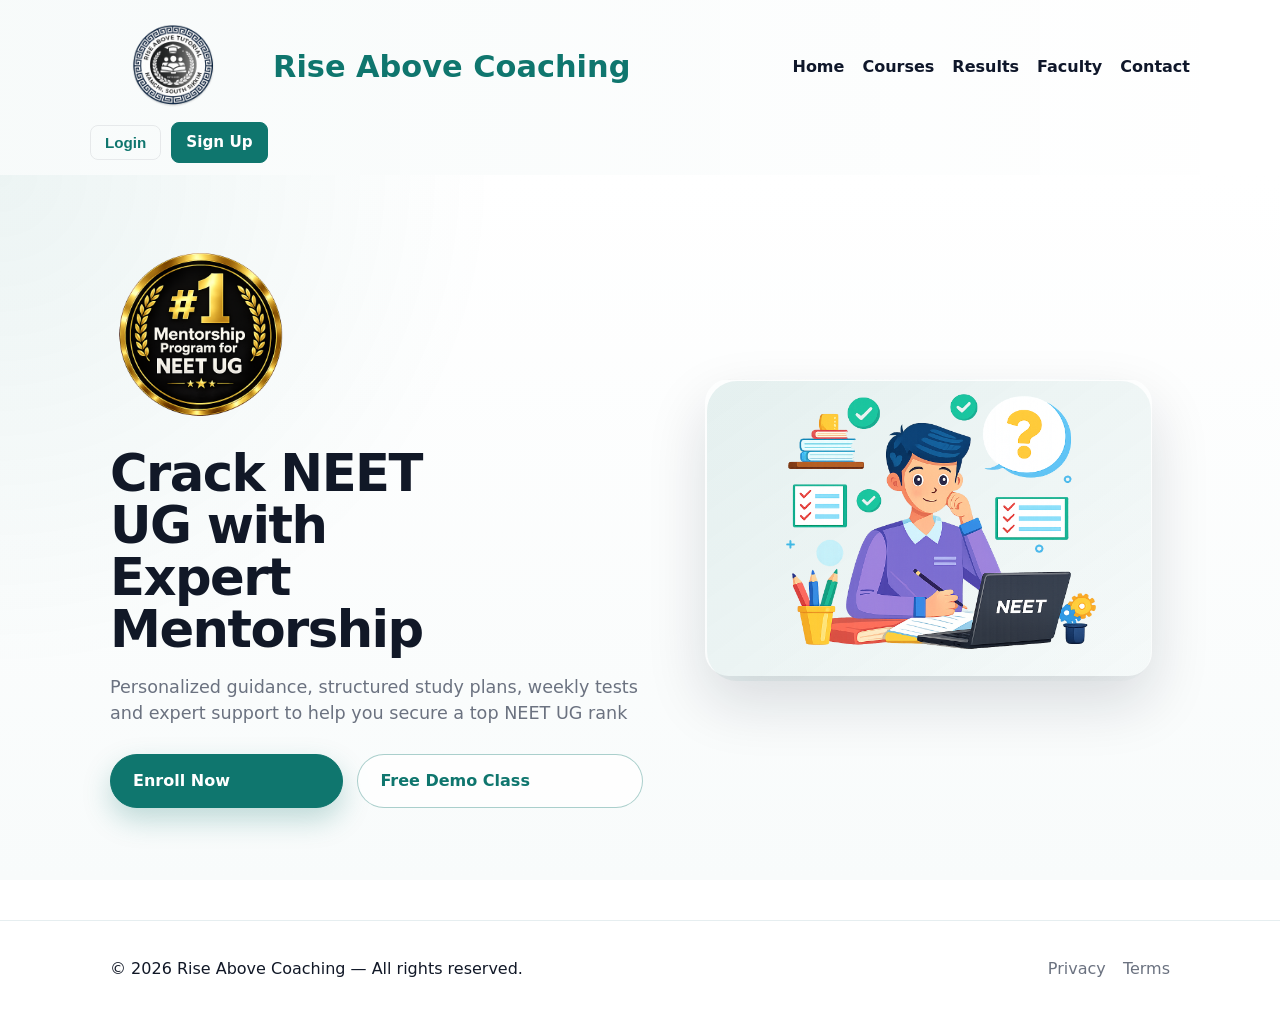
<file: index.html>
<!doctype html>
<html lang="en">
<head>
  <meta charset="utf-8">
  <meta name="viewport" content="width=device-width,initial-scale=1">
  <title>Rise Above — Home</title>
  <link rel="stylesheet" href="style.css">
</head>
<body>
  <header class="site-header">
    <div class="container header-inner">
      <a class="brand" href="index.html">
        <img src="images/logo.png" alt="Rise Above Coaching logo" class="logo">
        <span class="site-title">Rise Above Coaching</span>
      </a>

      <nav class="site-nav" id="primary-navigation">
        <ul>
          <li><a href="index.html">Home</a></li>
          <li><a href="courses.html">Courses</a></li>
          <li><a href="results.html">Results</a></li>
          <li><a href="faculty.html">Faculty</a></li>
          <li><a href="contact.html">Contact</a></li>
        </ul>
      </nav>

      <div class="header-actions">
        <button id="login-btn" class="btn outline">Login</button>
        <a href="#" id="signup-btn" class="btn primary">Sign Up</a>
        <button class="nav-toggle" aria-label="Open navigation" aria-expanded="false">
          <span class="bar"></span>
          <span class="bar"></span>
          <span class="bar"></span>
        </button>
      </div>
    </div>
  </header>

  <main class="hero">
    <div class="container hero-inner">
      <div class="hero-content hero-copy">
        <img src="images/badge.png" alt="#1 mentorship program badge" class="hero-badge">
        <h1>Crack NEET UG with Expert Mentorship</h1>
        <p class="hero-description">Personalized guidance, structured study plans, weekly tests and expert support to help you secure a top NEET UG rank</p>
        <p class="hero-cta">
          <a href="contact.html" class="btn primary">Enroll Now</a>
          <a href="courses.html" class="btn outline">Free Demo Class</a>
        </p>
      </div>
      <div class="hero-visual" aria-hidden="true">
        <img src="images/image1.png" alt="Student studying illustration with teacher mentoring support and a laptop showing a NEET dashboard" />
      </div>
    </div>
  </main>

  <footer class="site-footer">
    <div class="container footer-inner">
      <p>&copy; <span id="year"></span> Rise Above Coaching — All rights reserved.</p>
      <nav class="footer-nav">
        <a href="#privacy">Privacy</a>
        <a href="#terms">Terms</a>
      </nav>
    </div>
  </footer>

  <div id="auth-modal" class="modal" aria-hidden="true">
    <div class="modal-panel">
      <button class="modal-close" aria-label="Close">&times;</button>
      <div class="auth-forms">
        <form id="login-form" class="auth-form">
          <h3>Login</h3>
          <label>Email<input type="email" name="email" required></label>
          <label>Password<input type="password" name="password" required></label>
          <button class="btn primary" type="submit">Login</button>
        </form>
        <form id="signup-form" class="auth-form" style="display:none;">
          <h3>Sign Up</h3>
          <label>Full name<input type="text" name="name" required></label>
          <label>Email<input type="email" name="email" required></label>
          <label>Password<input type="password" name="password" required></label>
          <button class="btn primary" type="submit">Create account</button>
        </form>
        <p class="auth-switch">Don't have an account? <a href="#" id="show-signup">Sign up</a></p>
      </div>
    </div>
  </div>

  <script src="script.js"></script>
</body>
</html>
</file>
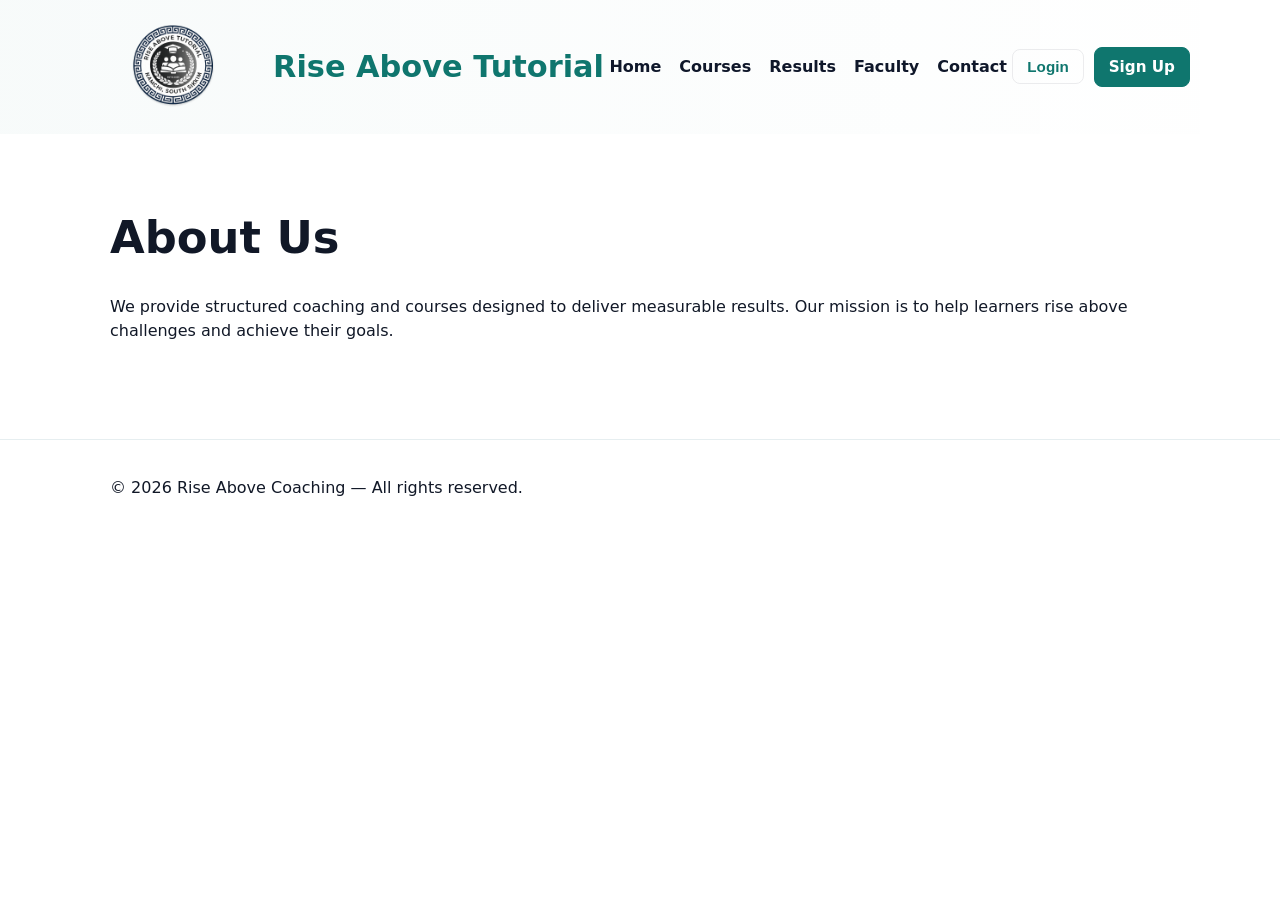
<file: about.html>
﻿<!doctype html>
<html lang="en">
<head>
  <meta charset="utf-8">
  <meta name="viewport" content="width=device-width,initial-scale=1">
  <title>About Us — Rise Above</title>
  <link rel="stylesheet" href="style.css">
</head>
<body>
  <header class="site-header">
    <div class="container header-inner">
      <a class="brand" href="index.html">
        <img src="images/logo.png" alt="Rise Above Tutorial logo" class="logo">
        <span class="site-title">Rise Above Tutorial</span>
      </a>
      <nav class="site-nav">
        <ul>
            <li><a href="index.html">Home</a></li>
            <li><a href="courses.html">Courses</a></li>
            <li><a href="results.html">Results</a></li>
            <li><a href="faculty.html">Faculty</a></li>
            <li><a href="contact.html">Contact</a></li>
        </ul>
      </nav>
      <div class="header-actions">
        <button id="login-btn" class="btn outline">Login</button>
        <a href="" id="signup-btn" class="btn primary">Sign Up</a>
        <button class="nav-toggle" aria-label="Open navigation" aria-expanded="false">
          <span class="bar"></span>
          <span class="bar"></span>
          <span class="bar"></span>
        </button>
      </div>
    </div>
  </header>

  <main class="about">
    <div class="container">
      <h1>About Us</h1>
      <p>We provide structured coaching and courses designed to deliver measurable results. Our mission is to help learners rise above challenges and achieve their goals.</p>
    </div>
  </main>

  <footer class="site-footer">
    <div class="container footer-inner">
      <p>&copy; <span id="year"></span> Rise Above Coaching — All rights reserved.</p>
    </div>
  </footer>

  <div id="auth-modal" class="modal" aria-hidden="true">
    <div class="modal-panel">
      <button class="modal-close" aria-label="Close">&times;</button>
      <div class="auth-forms">
        <form id="login-form" class="auth-form">
          <h3>Login</h3>
          <label>Email<input type="email" name="email" required></label>
          <label>Password<input type="password" name="password" required></label>
          <button class="btn primary" type="submit">Login</button>
        </form>
        <form id="signup-form" class="auth-form" style="display:none;">
          <h3>Sign Up</h3>
          <label>Full name<input type="text" name="name" required></label>
          <label>Email<input type="email" name="email" required></label>
          <label>Password<input type="password" name="password" required></label>
          <button class="btn primary" type="submit">Create account</button>
        </form>
        <p class="auth-switch">Don't have an account? <a href="#" id="show-signup">Sign up</a></p>
      </div>
    </div>
  </div>

  <script src="script.js"></script>
</body>
</html>
</file>
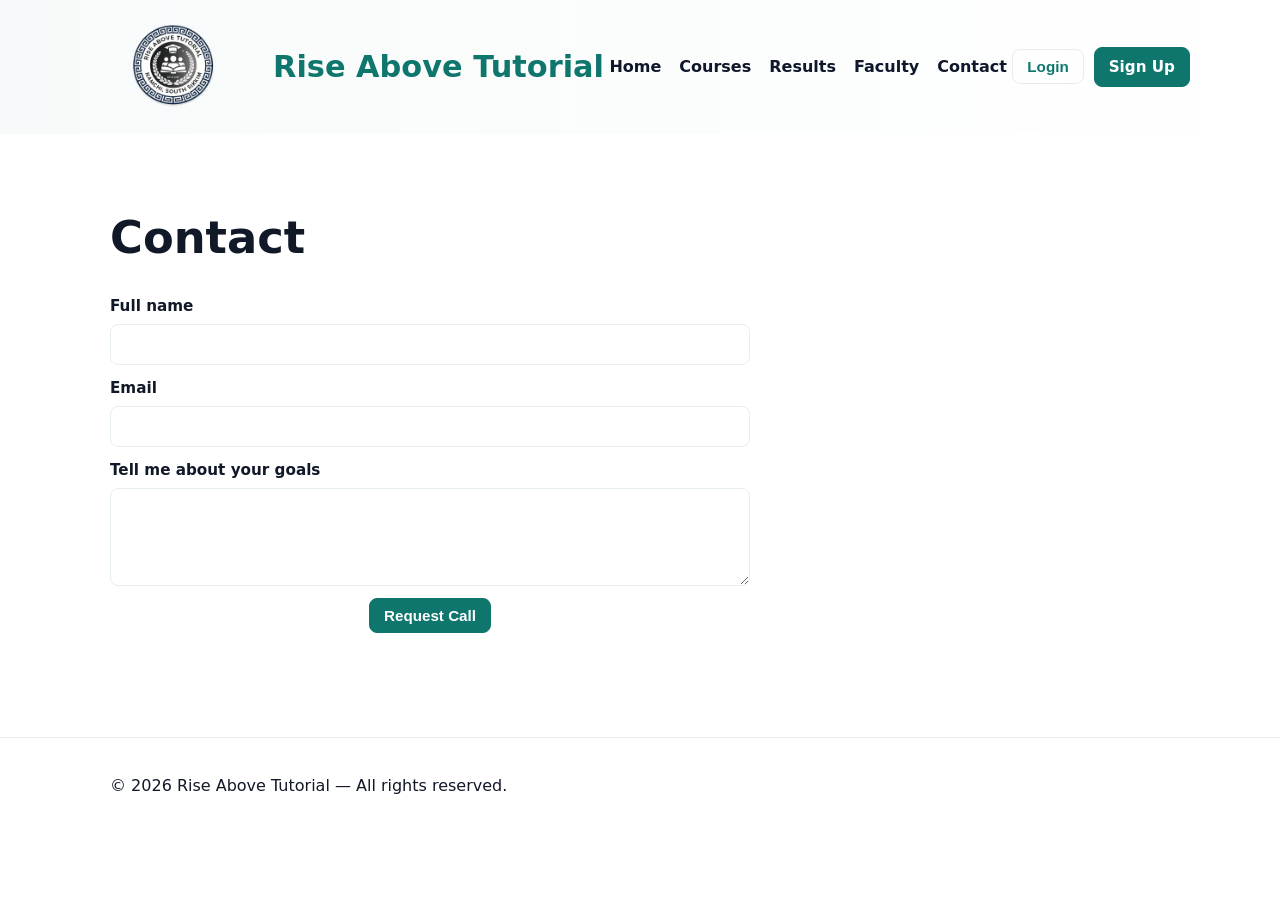
<file: contact.html>
<!doctype html>
<html lang="en">
<head>
  <meta charset="utf-8">
  <meta name="viewport" content="width=device-width,initial-scale=1">
  <title>Contact — Rise Above</title>
  <link rel="stylesheet" href="style.css">
</head>
<body>
  <header class="site-header">
    <div class="container header-inner">
      <a class="brand" href="index.html">
        <img src="images/logo.png" alt="Rise Above Tutorial logo" class="logo">
        <span class="site-title">Rise Above Tutorial</span>
      </a>
      <nav class="site-nav">
        <ul>
          <li><a href="index.html">Home</a></li>
          <li><a href="courses.html">Courses</a></li>
          <li><a href="results.html">Results</a></li>
          <li><a href="faculty.html">Faculty</a></li>
          <li><a href="contact.html" class="active">Contact</a></li>
        </ul>
      </nav>
      <div class="header-actions">
        <button id="login-btn" class="btn outline">Login</button>
        <a href="" id="signup-btn" class="btn primary">Sign Up</a>
        <button class="nav-toggle" aria-label="Open navigation" aria-expanded="false">
          <span class="bar"></span>
          <span class="bar"></span>
          <span class="bar"></span>
        </button>
      </div>
    </div>
  </header>

  <main class="contact">
    <div class="container">
      <h1>Contact</h1>
      <form id="contact-form" class="contact-form" novalidate>
        <div class="form-row">
          <label for="name">Full name</label>
          <input type="text" id="name" name="name" required>
        </div>
        <div class="form-row">
          <label for="email">Email</label>
          <input type="email" id="email" name="email" required>
        </div>
        <div class="form-row">
          <label for="message">Tell me about your goals</label>
          <textarea id="message" name="message" rows="4"></textarea>
        </div>
        <div class="form-row form-actions">
          <button type="submit" class="btn primary">Request Call</button>
          <div id="form-status" role="status" aria-live="polite"></div>
        </div>
      </form>
    </div>
  </main>

  <footer class="site-footer">
    <div class="container footer-inner">
      <p>&copy; <span id="year"></span> Rise Above Tutorial — All rights reserved.</p>
    </div>
  </footer>

  <div id="auth-modal" class="modal" aria-hidden="true">
    <div class="modal-panel">
      <button class="modal-close" aria-label="Close">&times;</button>
      <div class="auth-forms">
        <form id="login-form" class="auth-form">
          <h3>Login</h3>
          <label>Email<input type="email" name="email" required></label>
          <label>Password<input type="password" name="password" required></label>
          <button class="btn primary" type="submit">Login</button>
        </form>
        <form id="signup-form" class="auth-form" style="display:none;">
          <h3>Sign Up</h3>
          <label>Full name<input type="text" name="name" required></label>
          <label>Email<input type="email" name="email" required></label>
          <label>Password<input type="password" name="password" required></label>
          <button class="btn primary" type="submit">Create account</button>
        </form>
        <p class="auth-switch">Don't have an account? <a href="#" id="show-signup">Sign up</a></p>
      </div>
    </div>
  </div>

  <script src="script.js"></script>
</body>
</html>
</file>
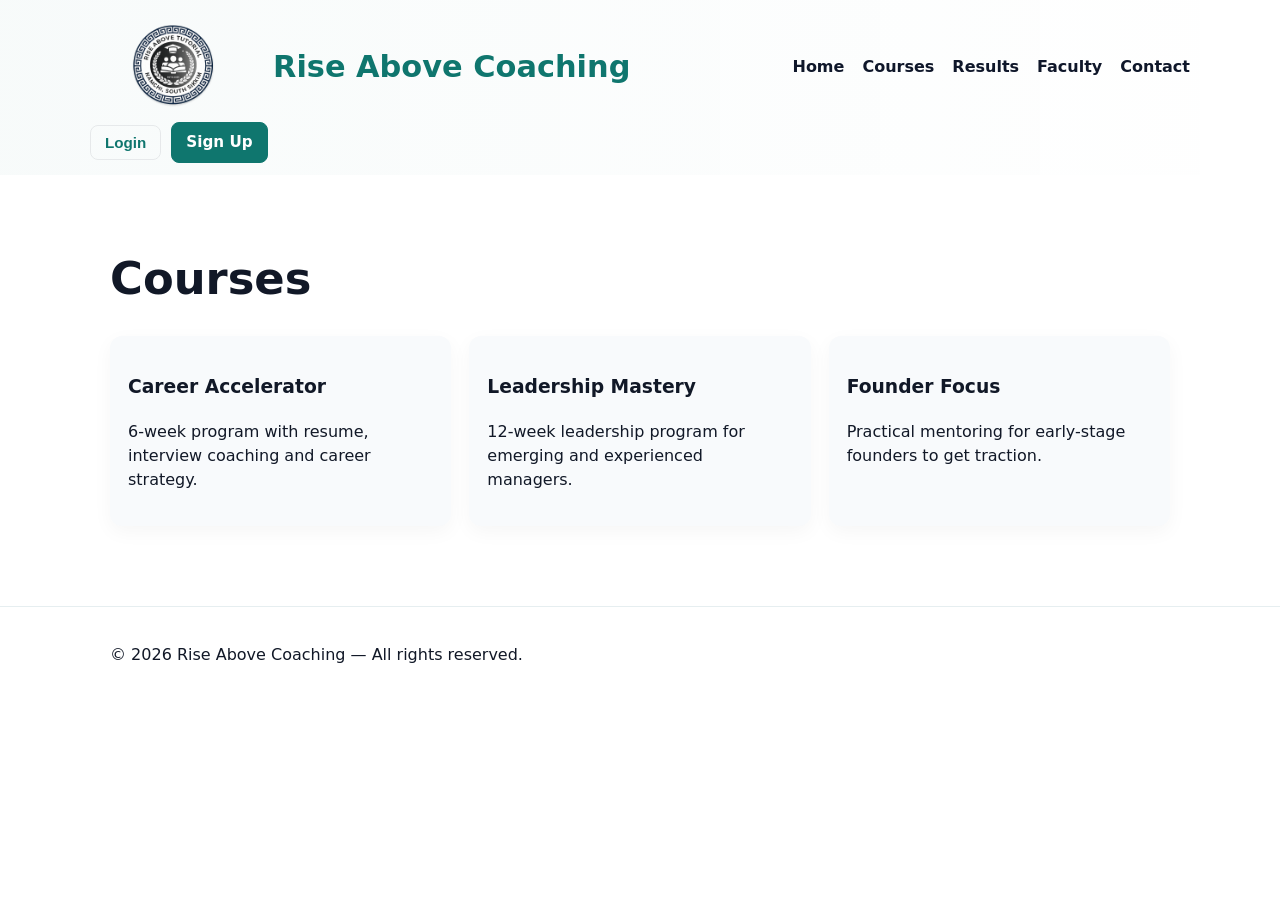
<file: courses.html>
﻿<!doctype html>
<html lang="en">
<head>
  <meta charset="utf-8">
  <meta name="viewport" content="width=device-width,initial-scale=1">
  <title>Courses — Rise Above</title>
  <link rel="stylesheet" href="style.css">
</head>
<body>
  <header class="site-header">
    <div class="container header-inner">
      <a class="brand" href="index.html">
        <img src="images/logo.png" alt="Rise Above Coaching logo" class="logo">
        <span class="site-title">Rise Above Coaching</span>
      </a>
      <nav class="site-nav">
        <ul>
          <li><a href="index.html">Home</a></li>
          <li><a href="courses.html" class="active">Courses</a></li>
          <li><a href="results.html">Results</a></li>
          <li><a href="faculty.html">Faculty</a></li>
          <li><a href="contact.html">Contact</a></li>
        </ul>
      </nav>
      <div class="header-actions">
        <button id="login-btn" class="btn outline">Login</button>
        <a href="" id="signup-btn" class="btn primary">Sign Up</a>
        <button class="nav-toggle" aria-label="Open navigation" aria-expanded="false">
          <span class="bar"></span>
          <span class="bar"></span>
          <span class="bar"></span>
        </button>
      </div>
    </div>
  </header>

  <main class="courses">
    <div class="container">
      <h1>Courses</h1>
      <div class="grid courses-grid">
        <article class="card">
          <h3>Career Accelerator</h3>
          <p>6-week program with resume, interview coaching and career strategy.</p>
        </article>
        <article class="card">
          <h3>Leadership Mastery</h3>
          <p>12-week leadership program for emerging and experienced managers.</p>
        </article>
        <article class="card">
          <h3>Founder Focus</h3>
          <p>Practical mentoring for early-stage founders to get traction.</p>
        </article>
      </div>
    </div>
  </main>

  <footer class="site-footer">
    <div class="container footer-inner">
      <p>&copy; <span id="year"></span> Rise Above Coaching — All rights reserved.</p>
    </div>
  </footer>

  <div id="auth-modal" class="modal" aria-hidden="true">
    <div class="modal-panel">
      <button class="modal-close" aria-label="Close">&times;</button>
      <div class="auth-forms">
        <form id="login-form" class="auth-form">
          <h3>Login</h3>
          <label>Email<input type="email" name="email" required></label>
          <label>Password<input type="password" name="password" required></label>
          <button class="btn primary" type="submit">Login</button>
        </form>
        <form id="signup-form" class="auth-form" style="display:none;">
          <h3>Sign Up</h3>
          <label>Full name<input type="text" name="name" required></label>
          <label>Email<input type="email" name="email" required></label>
          <label>Password<input type="password" name="password" required></label>
          <button class="btn primary" type="submit">Create account</button>
        </form>
        <p class="auth-switch">Don't have an account? <a href="#" id="show-signup">Sign up</a></p>
      </div>
    </div>
  </div>

  <script src="script.js"></script>
</body>
</html>
</file>
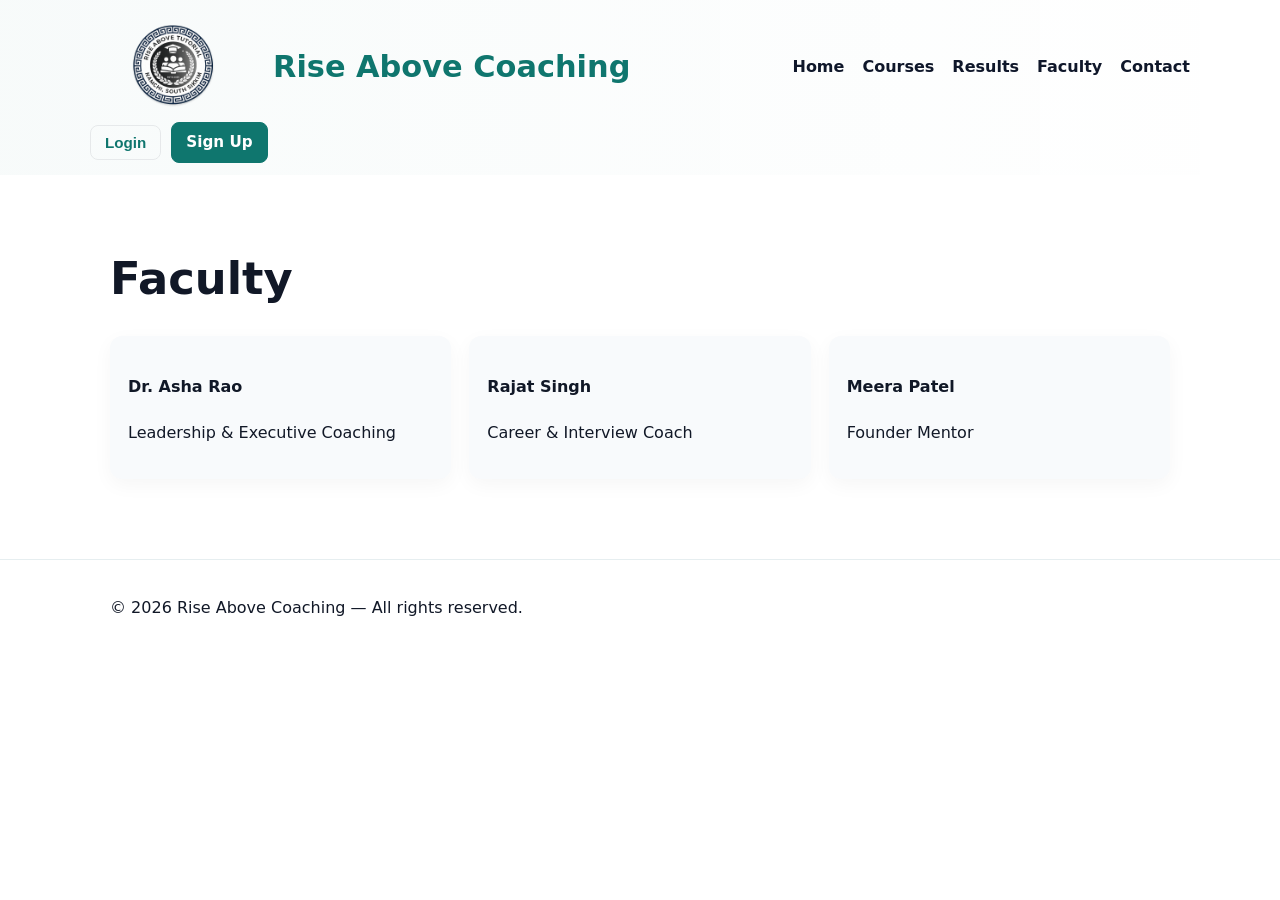
<file: faculty.html>
﻿<!doctype html>
<html lang="en">
<head>
  <meta charset="utf-8">
  <meta name="viewport" content="width=device-width,initial-scale=1">
  <title>Faculty — Rise Above</title>
  <link rel="stylesheet" href="style.css">
</head>
<body>
  <header class="site-header">
    <div class="container header-inner">
      <a class="brand" href="index.html">
        <img src="images/logo.png" alt="Rise Above Coaching logo" class="logo">
        <span class="site-title">Rise Above Coaching</span>
      </a>
      <nav class="site-nav">
        <ul>
          <li><a href="index.html">Home</a></li>
          <li><a href="courses.html">Courses</a></li>
          <li><a href="results.html">Results</a></li>
          <li><a href="faculty.html" class="active">Faculty</a></li>
          <li><a href="contact.html">Contact</a></li>
        </ul>
      </nav>
      <div class="header-actions">
        <button id="login-btn" class="btn outline">Login</button>
        <a href="" id="signup-btn" class="btn primary">Sign Up</a>
        <button class="nav-toggle" aria-label="Open navigation" aria-expanded="false">
          <span class="bar"></span>
          <span class="bar"></span>
          <span class="bar"></span>
        </button>
      </div>
    </div>
  </header>

  <main class="faculty">
    <div class="container">
      <h1>Faculty</h1>
      <div class="grid faculty-grid">
        <div class="profile card">
          <h4>Dr. Asha Rao</h4>
          <p>Leadership & Executive Coaching</p>
        </div>
        <div class="profile card">
          <h4>Rajat Singh</h4>
          <p>Career & Interview Coach</p>
        </div>
        <div class="profile card">
          <h4>Meera Patel</h4>
          <p>Founder Mentor</p>
        </div>
      </div>
    </div>
  </main>

  <footer class="site-footer">
    <div class="container footer-inner">
      <p>&copy; <span id="year"></span> Rise Above Coaching — All rights reserved.</p>
    </div>
  </footer>

  <div id="auth-modal" class="modal" aria-hidden="true">
    <div class="modal-panel">
      <button class="modal-close" aria-label="Close">&times;</button>
      <div class="auth-forms">
        <form id="login-form" class="auth-form">
          <h3>Login</h3>
          <label>Email<input type="email" name="email" required></label>
          <label>Password<input type="password" name="password" required></label>
          <button class="btn primary" type="submit">Login</button>
        </form>
        <form id="signup-form" class="auth-form" style="display:none;">
          <h3>Sign Up</h3>
          <label>Full name<input type="text" name="name" required></label>
          <label>Email<input type="email" name="email" required></label>
          <label>Password<input type="password" name="password" required></label>
          <button class="btn primary" type="submit">Create account</button>
        </form>
        <p class="auth-switch">Don't have an account? <a href="#" id="show-signup">Sign up</a></p>
      </div>
    </div>
  </div>

  <script src="script.js"></script>
</body>
</html>
</file>
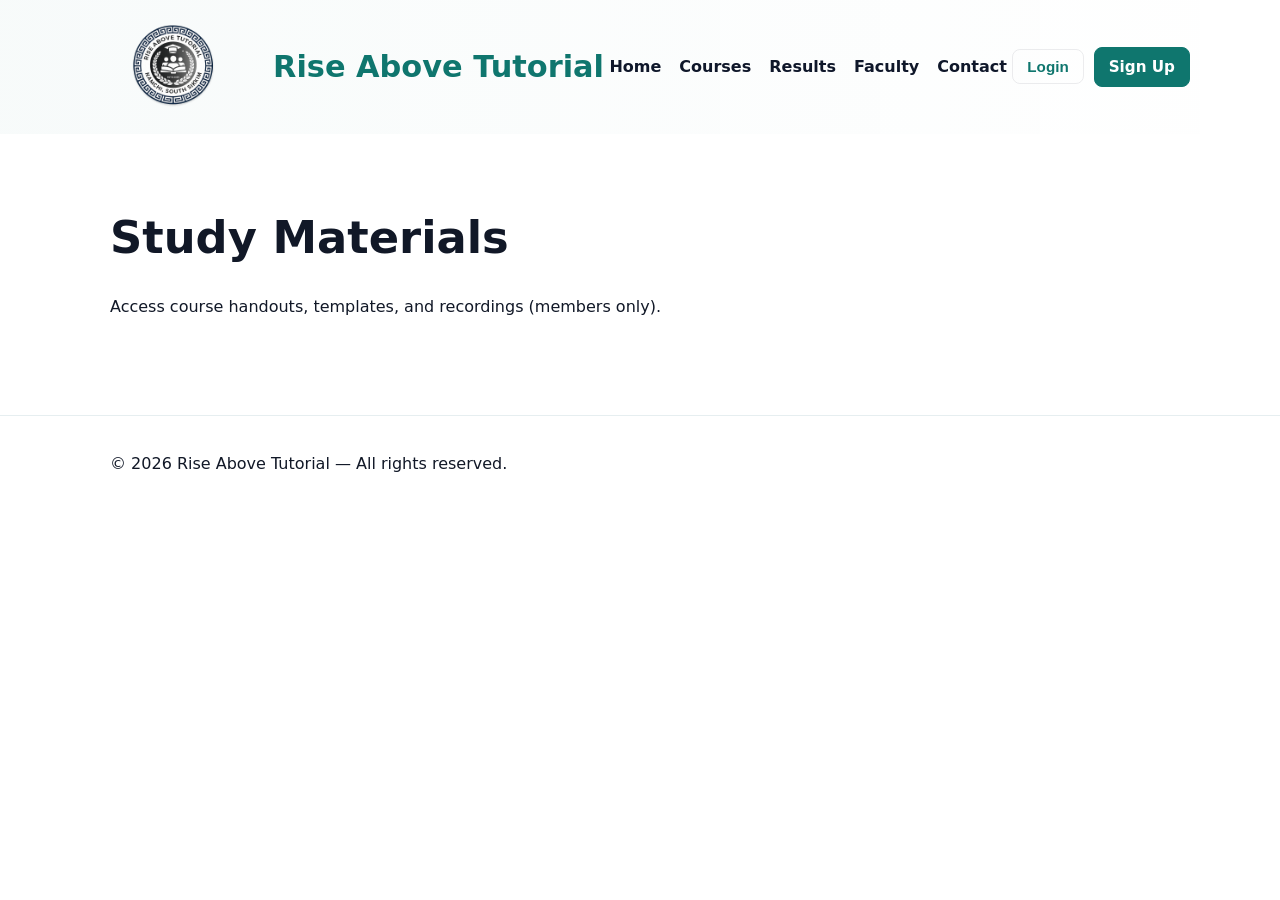
<file: materials.html>
<!doctype html>
<html lang="en">
<head>
  <meta charset="utf-8">
  <meta name="viewport" content="width=device-width,initial-scale=1">
  <title>Study Materials — Rise Above</title>
  <link rel="stylesheet" href="style.css">
</head>
<body>
  <header class="site-header">
    <div class="container header-inner">
      <a class="brand" href="index.html">
        <img src="images/logo.png" alt="Rise Above Tutorial logo" class="logo">
        <span class="site-title">Rise Above Tutorial</span>
      </a>
      <nav class="site-nav">
        <ul>
          <li><a href="index.html">Home</a></li>
          <li><a href="courses.html">Courses</a></li>
          <li><a href="results.html">Results</a></li>
          <li><a href="faculty.html">Faculty</a></li>
          <li><a href="contact.html">Contact</a></li>
        </ul>
      </nav>
      <div class="header-actions">
        <button id="login-btn" class="btn outline">Login</button>
        <a href="" id="signup-btn" class="btn primary">Sign Up</a>
        <button class="nav-toggle" aria-label="Open navigation" aria-expanded="false">
          <span class="bar"></span>
          <span class="bar"></span>
          <span class="bar"></span>
        </button>
      </div>
    </div>
  </header>

  <main class="materials">
    <div class="container">
      <h1>Study Materials</h1>
      <p>Access course handouts, templates, and recordings (members only).</p>
    </div>
  </main>

  <footer class="site-footer">
    <div class="container footer-inner">
      <p>&copy; <span id="year"></span> Rise Above Tutorial — All rights reserved.</p>
    </div>
  </footer>

  <div id="auth-modal" class="modal" aria-hidden="true">
    <div class="modal-panel">
      <button class="modal-close" aria-label="Close">&times;</button>
      <div class="auth-forms">
        <form id="login-form" class="auth-form">
          <h3>Login</h3>
          <label>Email<input type="email" name="email" required></label>
          <label>Password<input type="password" name="password" required></label>
          <button class="btn primary" type="submit">Login</button>
        </form>
        <form id="signup-form" class="auth-form" style="display:none;">
          <h3>Sign Up</h3>
          <label>Full name<input type="text" name="name" required></label>
          <label>Email<input type="email" name="email" required></label>
          <label>Password<input type="password" name="password" required></label>
          <button class="btn primary" type="submit">Create account</button>
        </form>
        <p class="auth-switch">Don't have an account? <a href="#" id="show-signup">Sign up</a></p>
      </div>
    </div>
  </div>

  <script src="script.js"></script>
</body>
</html>
</file>
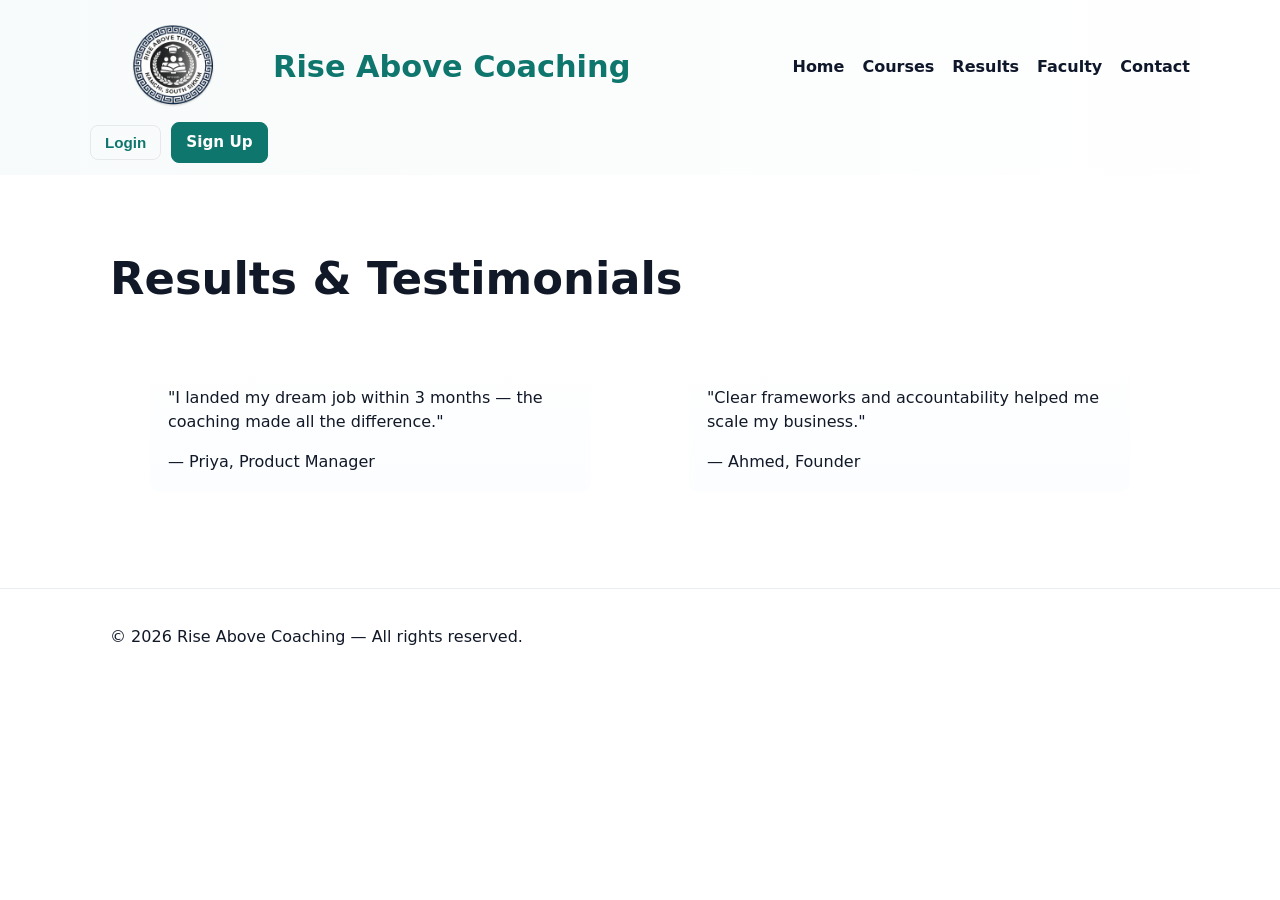
<file: results.html>
﻿<!doctype html>
<html lang="en">
<head>
  <meta charset="utf-8">
  <meta name="viewport" content="width=device-width,initial-scale=1">
  <title>Results & Testimonials — Rise Above</title>
  <link rel="stylesheet" href="style.css">
</head>
<body>
  <header class="site-header">
    <div class="container header-inner">
      <a class="brand" href="index.html">
        <img src="images/logo.png" alt="Rise Above Coaching logo" class="logo">
        <span class="site-title">Rise Above Coaching</span>
      </a>
      <nav class="site-nav">
        <ul>
          <li><a href="index.html">Home</a></li>
          <li><a href="courses.html">Courses</a></li>
          <li><a href="results.html" class="active">Results</a></li>
          <li><a href="faculty.html">Faculty</a></li>
          <li><a href="contact.html">Contact</a></li>
        </ul>
      </nav>
      <div class="header-actions">
        <button id="login-btn" class="btn outline">Login</button>
        <a href="" id="signup-btn" class="btn primary">Sign Up</a>
        <button class="nav-toggle" aria-label="Open navigation" aria-expanded="false">
          <span class="bar"></span>
          <span class="bar"></span>
          <span class="bar"></span>
        </button>
      </div>
    </div>
  </header>

  <main class="results">
    <div class="container">
      <h1>Results & Testimonials</h1>
      <div class="grid testimonials-grid">
        <blockquote class="testimonial">
          <p>"I landed my dream job within 3 months — the coaching made all the difference."</p>
          <footer>— Priya, Product Manager</footer>
        </blockquote>
        <blockquote class="testimonial">
          <p>"Clear frameworks and accountability helped me scale my business."</p>
          <footer>— Ahmed, Founder</footer>
        </blockquote>
      </div>
    </div>
  </main>

  <footer class="site-footer">
    <div class="container footer-inner">
      <p>&copy; <span id="year"></span> Rise Above Coaching — All rights reserved.</p>
    </div>
  </footer>

  <div id="auth-modal" class="modal" aria-hidden="true">
    <div class="modal-panel">
      <button class="modal-close" aria-label="Close">&times;</button>
      <div class="auth-forms">
        <form id="login-form" class="auth-form">
          <h3>Login</h3>
          <label>Email<input type="email" name="email" required></label>
          <label>Password<input type="password" name="password" required></label>
          <button class="btn primary" type="submit">Login</button>
        </form>
        <form id="signup-form" class="auth-form" style="display:none;">
          <h3>Sign Up</h3>
          <label>Full name<input type="text" name="name" required></label>
          <label>Email<input type="email" name="email" required></label>
          <label>Password<input type="password" name="password" required></label>
          <button class="btn primary" type="submit">Create account</button>
        </form>
        <p class="auth-switch">Don't have an account? <a href="#" id="show-signup">Sign up</a></p>
      </div>
    </div>
  </div>

  <script src="script.js"></script>
</body>
</html>
</file>
<file: style.css>
:root{--bg:#ffffff;--muted:#6b7280;--accent:#0f766e;--accent-700:#0b5e52;--card:#f8fafc;--radius:12px}
*{box-sizing:border-box}html,body{height:100%}body{font-family:Inter,system-ui,-apple-system,Segoe UI,Roboto,"Helvetica Neue",Arial,sans-serif;line-height:1.5;color:#111827;background:var(--bg);margin:0;overflow-x:hidden}
.container{max-width:1100px;margin:0 auto;padding:0 20px}
.site-header{background:linear-gradient(90deg,rgba(15,118,110,0.03),transparent);backdrop-filter:blur(4px);position:sticky;top:0;z-index:40}
.header-inner{display:flex;align-items:center;justify-content:space-between;padding:12px 0;flex-wrap:wrap}
.brand{display:flex;align-items:center;gap:18px;font-weight:700;color:var(--accent);text-decoration:none;min-width:fit-content}
.logo{height:110px;width:auto;display:block}
.site-title{font-size:1.9rem;font-weight:800;color:var(--accent);line-height:1}
.site-nav ul{list-style:none;margin:0;padding:0;display:flex;gap:18px;flex-wrap:wrap}
.site-nav a{color:#0f172a;text-decoration:none;font-weight:600;white-space:nowrap}
.header-actions{display:flex;align-items:center;gap:10px;flex-wrap:wrap}
.nav-toggle{display:none;background:none;border:0;cursor:pointer;padding:8px}
.bar{display:block;width:20px;height:2px;background:#0f172a;margin:4px 0;border-radius:2px}
.btn{display:inline-block;padding:8px 14px;border-radius:8px;text-decoration:none;cursor:pointer;border:1px solid transparent;font-weight:600;font-size:0.95rem;transition:all 0.2s ease}
.btn.primary{background:var(--accent);color:white;border-color:var(--accent)}
.btn.primary:hover{background:var(--accent-700)}
.btn.outline{background:transparent;border:1px solid rgba(15,23,42,0.08);color:var(--accent)}
.btn.outline:hover{background:rgba(15,118,110,0.05)}
.hero{padding:72px 0;background:radial-gradient(circle at top left,rgba(15,118,110,0.08),transparent 34%),linear-gradient(180deg,#ffffff 0%,#f8fbfb 100%)}
.hero-inner{display:grid;grid-template-columns:minmax(0,1.05fr) minmax(320px,0.95fr);gap:44px;align-items:center}
.hero-copy{display:flex;flex-direction:column;align-items:flex-start}
.hero-badge{width:min(180px,100%);height:auto;display:block;margin-bottom:20px}
.hero-content h1{font-size:clamp(2.6rem,4vw,4.4rem);line-height:1.02;margin:0 0 18px;font-weight:900;letter-spacing:-0.03em;max-width:10ch;word-break:break-word}
.hero-description{color:var(--muted);margin:0 0 28px;font-size:1.1rem;max-width:34rem;white-space:pre-line}
.hero-cta{display:flex;flex-wrap:wrap;gap:14px;margin:0;width:100%}
.hero-cta .btn{padding:14px 22px;border-radius:999px;font-size:1rem;flex:1 1 auto;min-width:140px}
.hero-cta .btn.primary{box-shadow:0 12px 28px rgba(15,118,110,0.25)}
.hero-cta .btn.outline{border-color:rgba(15,118,110,0.35);background:rgba(255,255,255,0.72)}
.hero-visual{position:relative;display:flex;justify-content:center;align-items:center;padding:18px;min-height:300px}
.hero-visual::before{content:"";position:absolute;inset:6% 4% 4%;border-radius:30px;background:linear-gradient(145deg,rgba(15,118,110,0.10),rgba(15,118,110,0.02));filter:blur(0.2px);z-index:0}
.hero-visual img{position:relative;z-index:1;max-width:100%;height:auto;display:block;border-radius:24px;box-shadow:0 26px 60px rgba(15,23,42,0.14)}
.services,.courses,.faculty,.results,.materials{padding:40px 0}
.about,.contact{padding:40px 0}
.section-title{font-size:1.25rem;margin-bottom:18px}
h1{font-size:clamp(2rem,5vw,2.8rem);margin-bottom:24px;word-break:break-word}
.grid{display:grid;gap:18px}
.courses-grid{grid-template-columns:repeat(3,1fr)}
.faculty-grid{grid-template-columns:repeat(3,1fr)}
.services-grid{grid-template-columns:repeat(3,1fr)}
.card{background:var(--card);padding:18px;border-radius:var(--radius);box-shadow:0 6px 20px rgba(2,6,23,0.04);transition:transform 0.2s ease,box-shadow 0.2s ease}
.card:hover{transform:translateY(-2px);box-shadow:0 8px 24px rgba(2,6,23,0.08)}
.testimonials-grid{grid-template-columns:repeat(2,1fr)}
.testimonial{background:linear-gradient(180deg,#ffffff,#fbfdff);padding:18px;border-radius:10px}
.contact-form{max-width:640px}
.form-row{display:flex;flex-direction:column;margin-bottom:12px}
.form-row label{font-weight:600;margin-bottom:6px;font-size:0.95rem}
.form-row input,.form-row textarea{padding:10px;border-radius:8px;border:1px solid #e6eef0;font-size:16px;font-family:inherit;width:100%}
.form-row input:focus,.form-row textarea:focus{outline:none;border-color:var(--accent);box-shadow:0 0 0 3px rgba(15,118,110,0.1)}
.form-actions{display:flex;align-items:center;gap:12px;flex-wrap:wrap}
.site-footer{border-top:1px solid #e6eef0;padding:20px 0;margin-top:40px}
.footer-inner{display:flex;justify-content:space-between;align-items:center;flex-wrap:wrap;gap:16px}
.footer-nav a{color:var(--muted);text-decoration:none;margin-left:12px;transition:color 0.2s ease}
.footer-nav a:hover{color:var(--accent)}
#form-status{color:var(--accent-700);font-weight:600}

/* modal */
.modal{position:fixed;inset:0;display:none;align-items:center;justify-content:center;background:rgba(2,6,23,0.45);padding:20px;z-index:50}
.modal[aria-hidden="false"]{display:flex}
.modal-panel{background:white;border-radius:12px;padding:20px;max-width:420px;width:100%;position:relative;max-height:90vh;overflow-y:auto}
.modal-close{background:none;border:0;font-size:24px;position:absolute;right:18px;top:10px;cursor:pointer;padding:8px;line-height:1}
.auth-forms label{display:block;margin-bottom:8px;font-weight:600}
.auth-forms input{width:100%;padding:10px;margin-top:6px;border-radius:8px;border:1px solid #e6eef0;font-size:16px;font-family:inherit}
.auth-forms input:focus{outline:none;border-color:var(--accent);box-shadow:0 0 0 3px rgba(15,118,110,0.1)}
.auth-switch{font-size:0.9rem;color:var(--muted);margin-top:12px}

/* Tablet breakpoint */
@media (max-width:900px){
  .hero-inner{grid-template-columns:1fr;gap:28px}
  .hero-content h1{max-width:14ch}
  .courses-grid{grid-template-columns:repeat(2,1fr)}
  .faculty-grid{grid-template-columns:repeat(2,1fr)}
  .services-grid{grid-template-columns:repeat(2,1fr)}
  .testimonials-grid{grid-template-columns:1fr}
  .header-inner{padding:12px 0}
  .site-nav{display:flex}
  .site-nav ul{gap:12px}
}

/* Mobile breakpoint */
@media (max-width:640px){
  .site-nav{display:none}
  .nav-toggle{display:block}
  .header-inner{gap:12px}
  .brand{gap:12px}
  .logo{height:64px}
  .site-title{font-size:1.1rem}
  .header-actions{gap:8px}
  .btn{padding:10px 12px;font-size:0.9rem}
  .btn.primary,.btn.outline{min-width:80px}
  .hero{padding:48px 0 56px}
  .hero-badge{width:140px;margin-bottom:16px}
  .hero-content h1{font-size:2.2rem;max-width:100%}
  .hero-description{font-size:1rem;margin-bottom:20px}
  .hero-cta{width:100%;gap:10px}
  .hero-cta .btn{flex:1 1 calc(50% - 5px);padding:12px 16px;text-align:center;min-width:120px}
  .courses-grid{grid-template-columns:1fr}
  .faculty-grid{grid-template-columns:1fr}
  .services-grid{grid-template-columns:1fr}
  .testimonials-grid{grid-template-columns:1fr}
  .footer-inner{flex-direction:column;gap:12px;text-align:center}
  .footer-nav{display:flex;flex-direction:column;gap:8px}
  .footer-nav a{margin-left:0}
  .form-actions{flex-direction:column}
  .form-actions .btn{width:100%}
  h1{font-size:1.75rem}
  .container{padding:0 16px}
  .card{padding:16px}
  .modal-panel{padding:16px}
  .modal-panel h3{margin-top:0}
}
</file>
